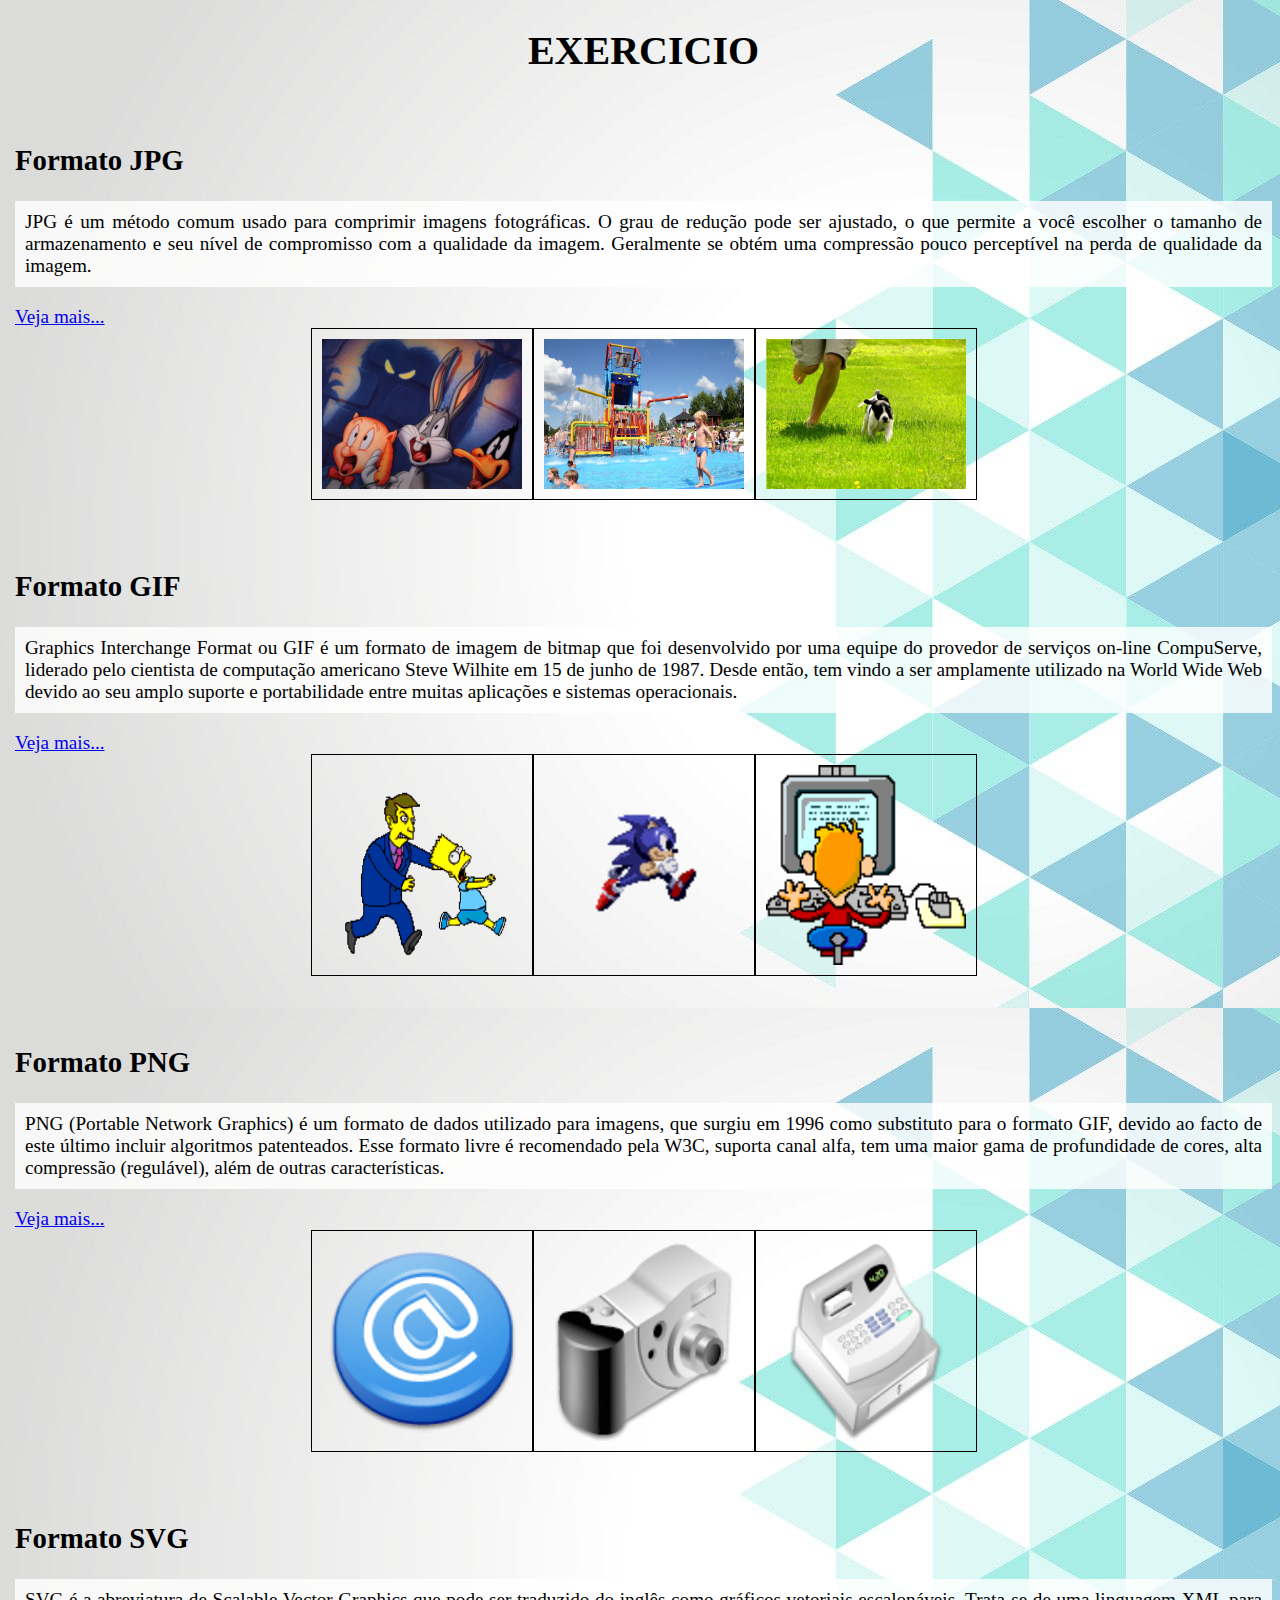
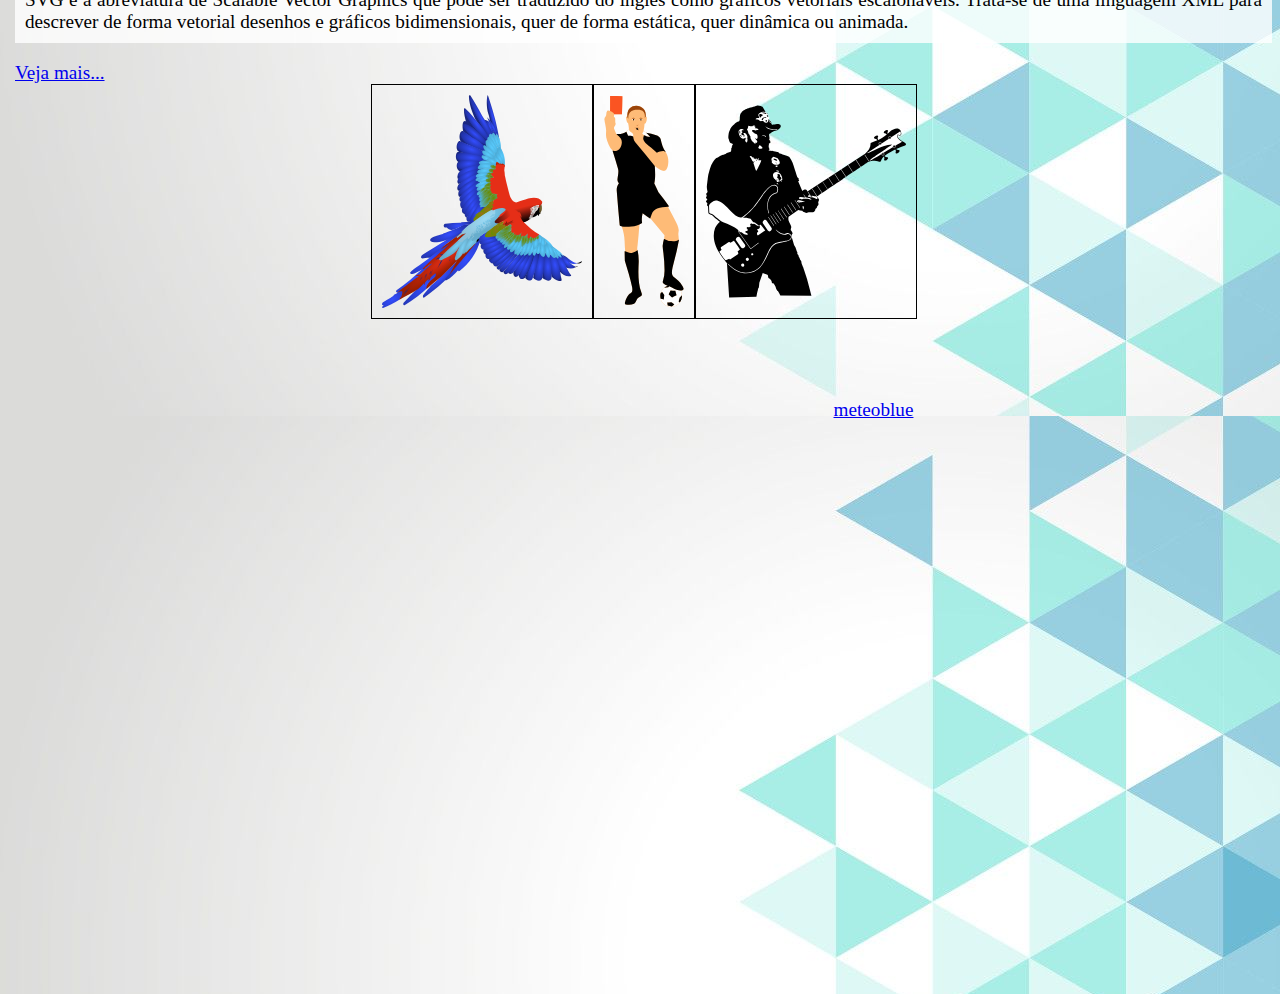
<file: atividade1/index.html>
<!DOCTYPE html>
<html lang="en">
<head>
    <meta charset="UTF-8">
    <meta http-equiv="X-UA-Compatible" content="IE=edge">
    <meta name="viewport" content="width=device-width, initial-scale=1.0">
    <link rel="stylesheet" href="style.css">
    <title>Atividade 1</title>
    <link rel="shortcut icon" href="favicon.ico">
    
</head>
<body>

    <h1>EXERCICIO</h1>

    <h2>Formato JPG</h2>
    <p>JPG é um método comum usado para comprimir imagens fotográficas. O grau de redução pode ser ajustado, o que permite a você escolher o tamanho de armazenamento e seu nível de compromisso com a qualidade da imagem. Geralmente se obtém uma compressão pouco perceptível na perda de qualidade da imagem.</p>
    <a href="https://pt.wikipedia.org/wiki/JPEG" target="_blank">Veja mais...</a>
    <div id="jpg">
    <img src="jpg1.jpg">
    <img src="jpg2.jpg">
    <img src="jpg3.jpg">
    </div>
    <h2>Formato GIF</h2>
    <p>Graphics Interchange Format ou GIF é um formato de imagem de bitmap que foi desenvolvido por uma equipe do provedor de serviços on-line CompuServe, liderado pelo cientista de computação americano Steve Wilhite em 15 de junho de 1987. Desde então, tem vindo a ser amplamente utilizado na World Wide Web devido ao seu amplo suporte e portabilidade entre muitas aplicações e sistemas operacionais.</p>
    <a href="https://pt.wikipedia.org/wiki/GIF" target="blank">Veja mais...</a>
    <div id="gif">
    <img src="gif1.gif">
    <img src="gif2.gif">
    <img src="gif3.gif">
    </div>

    <h2>Formato PNG</h2>
    <p>PNG (Portable Network Graphics) é um formato de dados utilizado para imagens, que surgiu em 1996 como substituto para o formato GIF, devido ao facto de este último incluir algoritmos patenteados. Esse formato livre é recomendado pela W3C, suporta canal alfa, tem uma maior gama de profundidade de cores, alta compressão (regulável), além de outras características.</p>
    <a href="https://pt.wikipedia.org/wiki/PNG" target="_blank">Veja mais...</a>
    <div id="png">
    <img src="png1.png">
    <img src="png2.png">
    <img src="png3.png">
    </div>

    <h2>Formato SVG</h2>
    <p>SVG é a abreviatura de Scalable Vector Graphics que pode ser traduzido do inglês como gráficos vetoriais escalonáveis. Trata-se de uma linguagem XML para descrever de forma vetorial desenhos e gráficos bidimensionais, quer de forma estática, quer dinâmica ou animada.</p>
    <a href="https://pt.wikipedia.org/wiki/SVG" target="_blank">Veja mais...</a>
    <div id=svg>
    <img src="svg1.svg">
    <img src="svg2.svg" id="svg2">
    <img src="svg3.svg">
    </div>

    <div id="tempo">
    <iframe src="https://www.meteoblue.com/en/weather/widget/three?geoloc=detect&nocurrent=0&noforecast=0&days=4&tempunit=CELSIUS&windunit=KILOMETER_PER_HOUR&layout=image"  frameborder="0" scrolling="NO" allowtransparency="true" sandbox="allow-same-origin allow-scripts allow-popups allow-popups-to-escape-sandbox" style="width: 460px; height: 587px"></iframe><div><!-- DO NOT REMOVE THIS LINK --><a href="https://www.meteoblue.com/en/weather/week/index?utm_source=weather_widget&utm_medium=linkus&utm_content=three&utm_campaign=Weather%2BWidget" target="_blank">meteoblue</a></div>
    </div>
</body>
</html>
</file>
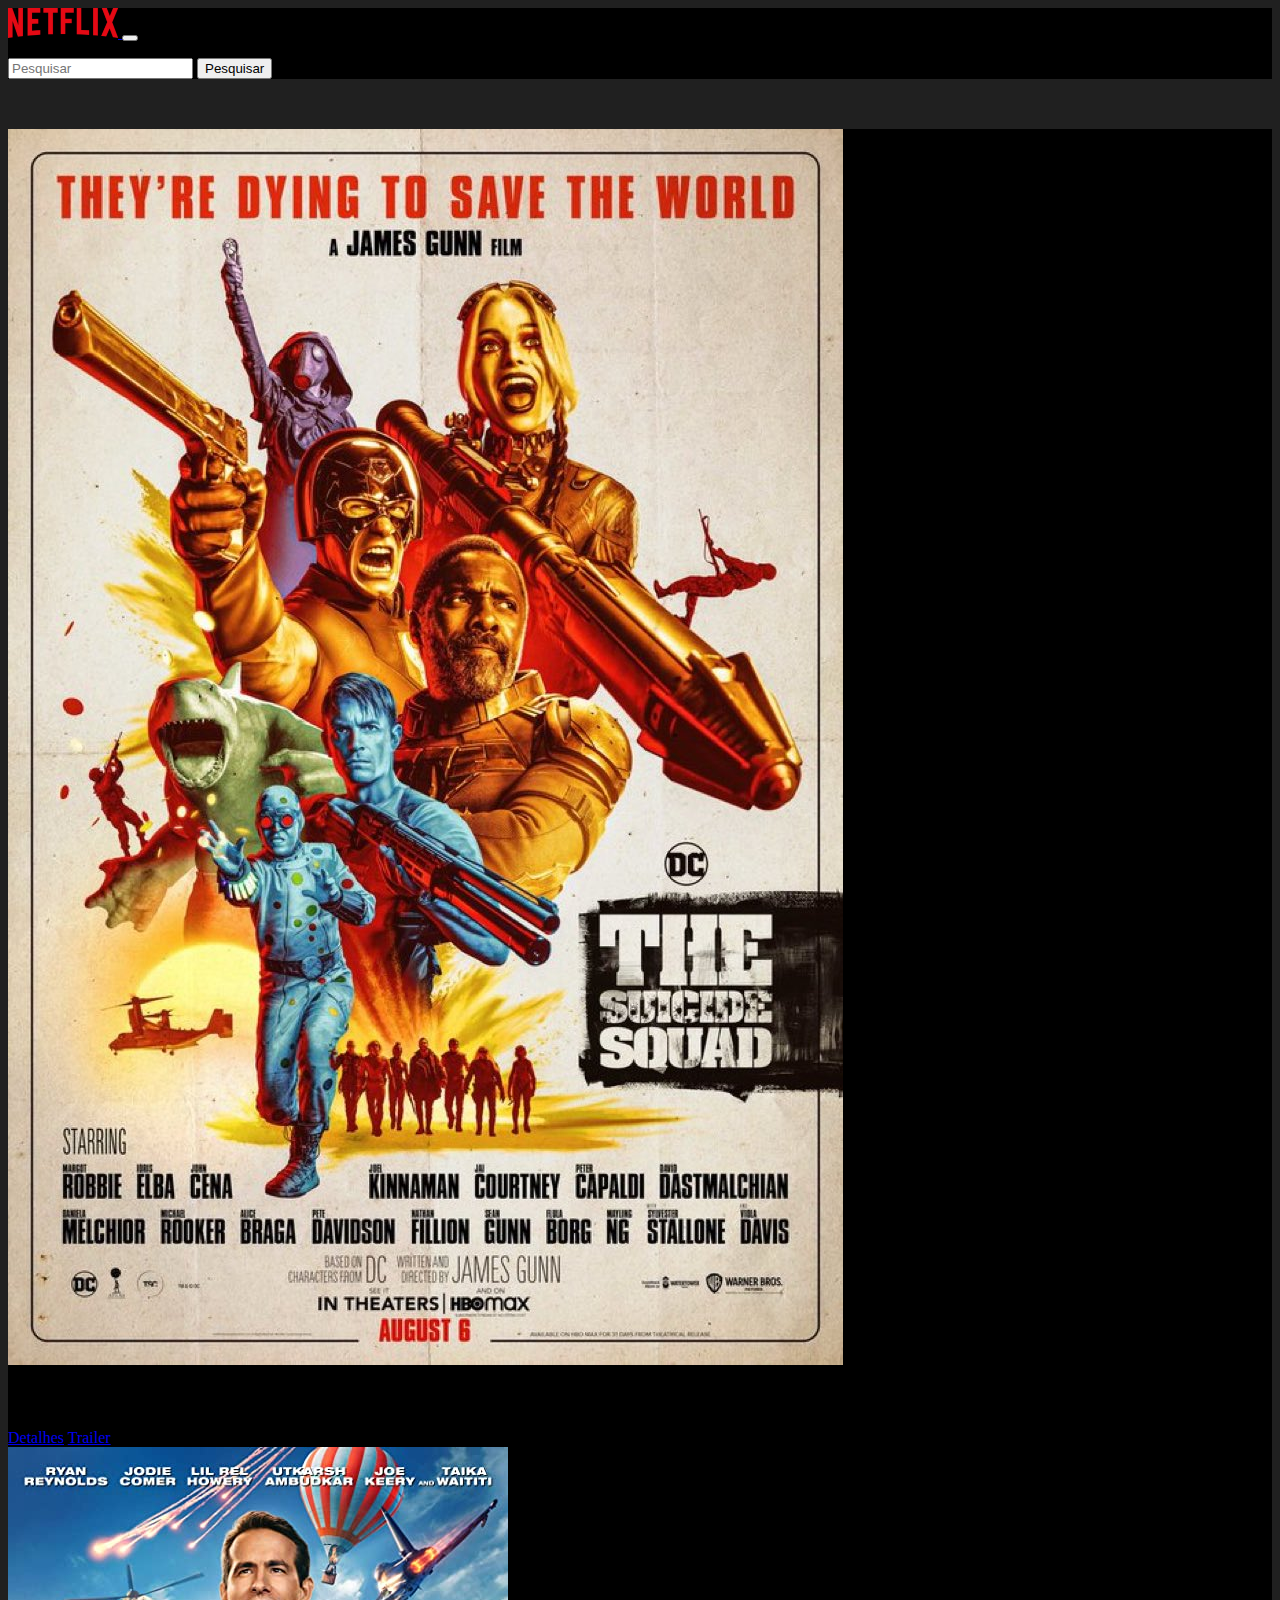
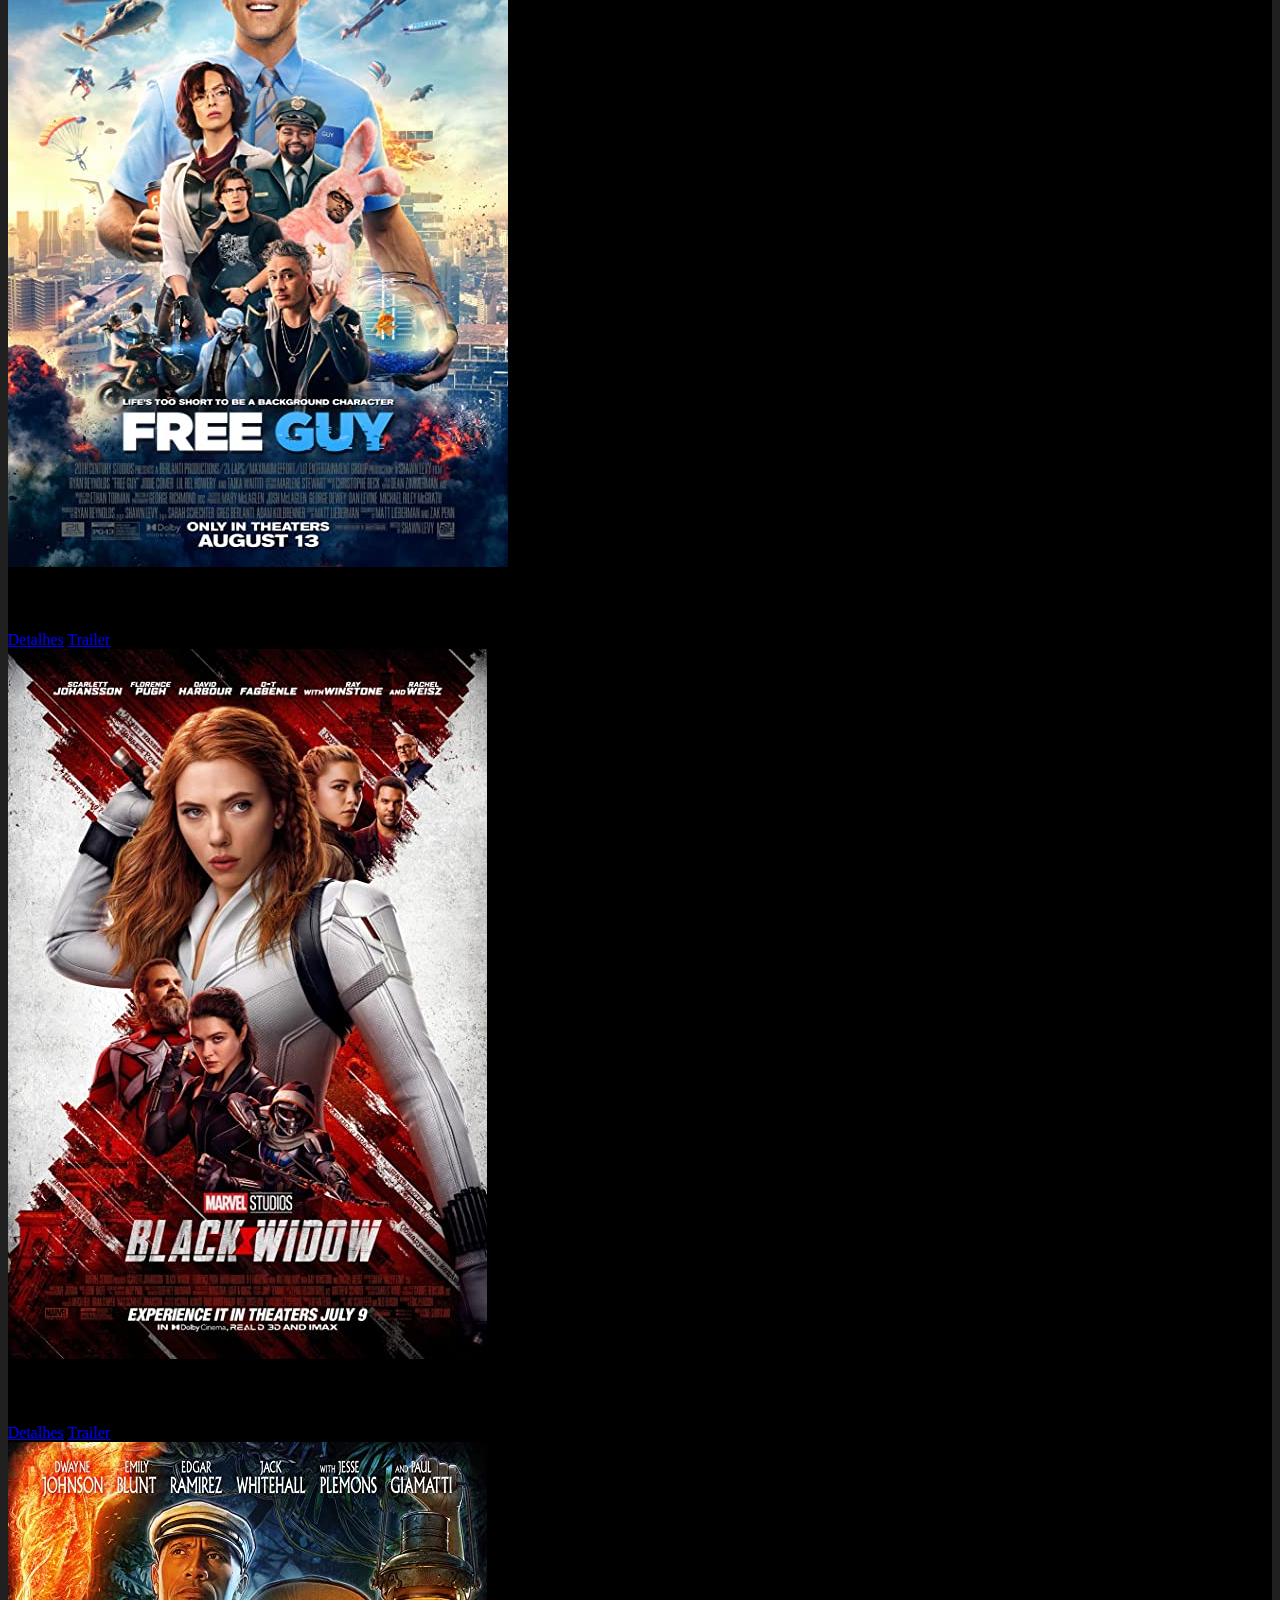
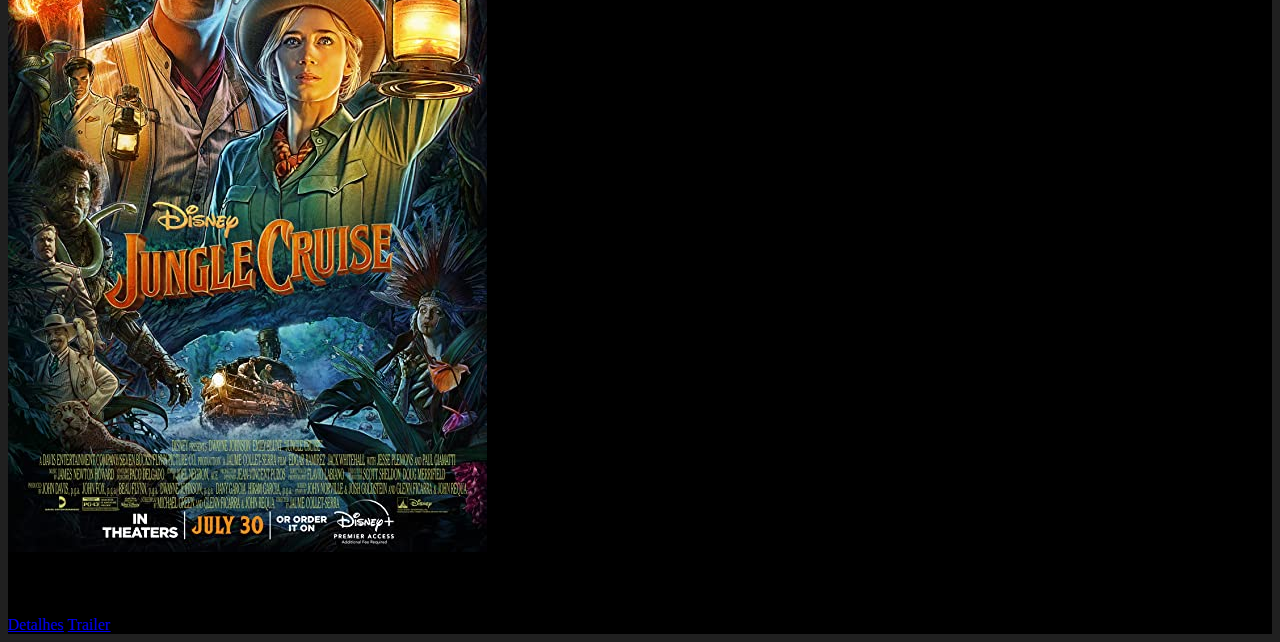
<file: atividade2/index.html>
<!DOCTYPE html>
<html lang="pt-br">

<head>
    <!-- Meta tags Obrigatórias -->
    <meta charset="utf-8">
    <meta name="viewport" content="width=device-width, initial-scale=1, shrink-to-fit=no">

    <!-- Bootstrap CSS -->
    <link rel="stylesheet" href="https://stackpath.bootstrapcdn.com/bootstrap/4.1.3/css/bootstrap.min.css"
        integrity="sha384-MCw98/SFnGE8fJT3GXwEOngsV7Zt27NXFoaoApmYm81iuXoPkFOJwJ8ERdknLPMO" crossorigin="anonymous">

    <title>Netflix Brasil</title>
</head>

<body style="background-color: rgb(32, 32, 32);">

    <nav class="navbar navbar-expand-lg navbar-dark" style="background-color: black;">
        <a class="navbar-brand" href="#">
            <img src="images/netflix-logo.png" width="110" height="auto" class="d-inline-block align-top" alt="">

        </a>
        <button class="navbar-toggler" type="button" data-toggle="collapse" data-target="#conteudoNavbarSuportado"
            aria-controls="conteudoNavbarSuportado" aria-expanded="false" aria-label="Alterna navegação">
            <span class="navbar-toggler-icon"></span>
        </button>

        <div class="collapse navbar-collapse" id="conteudoNavbarSuportado">
            <ul class="navbar-nav mr-auto">

            </ul>
            <form class="form-inline my-2 my-lg-0">
                <input class="form-control mr-sm-2" type="search" placeholder="Pesquisar" aria-label="Pesquisar">
                <button class="btn btn-outline-light my-2 my-sm-0" type="submit">Pesquisar</button>
            </form>
        </div>
    </nav>

    <div class="container">
        <div class="card-deck" style="margin-top: 50px;">
            <div class="card text-white" style="background-color: black;">
                <img class="card-img-top" src="./images/filme1.jpg" alt="Imagem de capa do card">
                <div class="card-body">
                    <h5 class="card-title">O Esquadrão Suicida</h5>
                    <a href="filme1.html" class="btn btn-danger">Detalhes</a>
                    <a href="https://www.youtube.com/watch?v=eg5ciqQzmK0" target="_blank" class="btn btn-danger">Trailer</a>


                </div>
            </div>
            <div class="card text-white" style="background-color: black;">
                <img class="card-img-top" src="./images/filme2.jpg" alt="Imagem de capa do card">
                <div class="card-body">
                    <h5 class="card-title">Free Guy</h5>
                    <a href="filme2.html" class="btn btn-danger">Detalhes</a>
                    <a href="https://www.youtube.com/watch?v=X2m-08cOAbc" target="_blank" class="btn btn-danger">Trailer</a>


                </div>
            </div>
            <div class="card text-white" style="background-color: black;">
                <img class="card-img-top" src="./images/filme3.jpg" alt="Imagem de capa do card">
                <div class="card-body">
                    <h5 class="card-title">Viuva Negra</h5>
                    <a href="filme3.html" class="btn btn-danger">Detalhes</a>
                    <a href="https://www.youtube.com/watch?v=ybji16u608U" target="_blank" class="btn btn-danger">Trailer</a>


                </div>
            </div>
            <div class="card text-white" style="background-color: black;">
                <img class="card-img-top" src="./images/filme4.jpg" alt="Imagem de capa do card">
                <div class="card-body">
                    <h5 class="card-title">Jungle Cruise</h5>
                    <a href="filme4.html" class="btn btn-danger">Detalhes</a>
                    <a href="https://www.youtube.com/watch?v=f_HvoipFcA8" target="_blank" class="btn btn-danger">Trailer</a>


                </div>
            </div>
        </div>
    </div>


    <!-- JavaScript (Opcional) -->
    <!-- jQuery primeiro, depois Popper.js, depois Bootstrap JS -->
    <script src="https://code.jquery.com/jquery-3.3.1.slim.min.js"
        integrity="sha384-q8i/X+965DzO0rT7abK41JStQIAqVgRVzpbzo5smXKp4YfRvH+8abtTE1Pi6jizo"
        crossorigin="anonymous"></script>
    <script src="https://cdnjs.cloudflare.com/ajax/libs/popper.js/1.14.3/umd/popper.min.js"
        integrity="sha384-ZMP7rVo3mIykV+2+9J3UJ46jBk0WLaUAdn689aCwoqbBJiSnjAK/l8WvCWPIPm49"
        crossorigin="anonymous"></script>
    <script src="https://stackpath.bootstrapcdn.com/bootstrap/4.1.3/js/bootstrap.min.js"
        integrity="sha384-ChfqqxuZUCnJSK3+MXmPNIyE6ZbWh2IMqE241rYiqJxyMiZ6OW/JmZQ5stwEULTy"
        crossorigin="anonymous"></script>
</body>

</html>
</file>
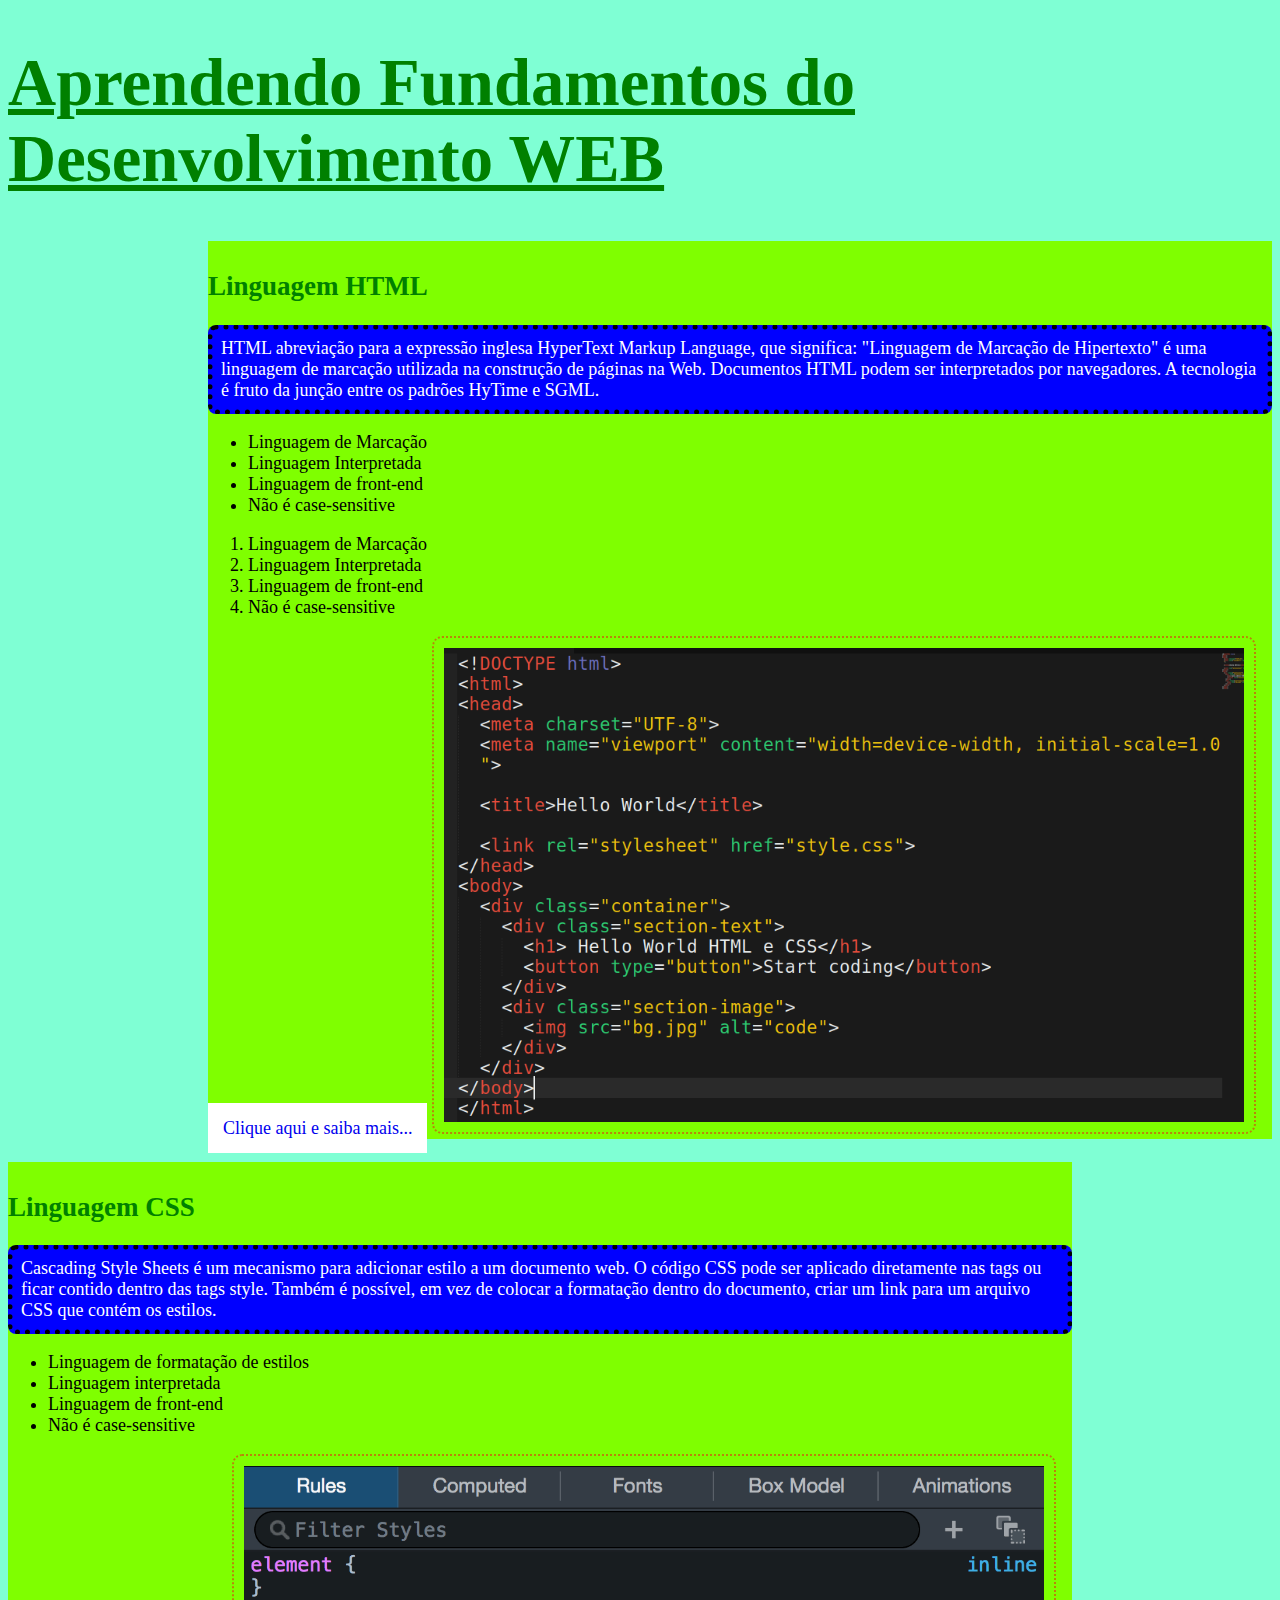
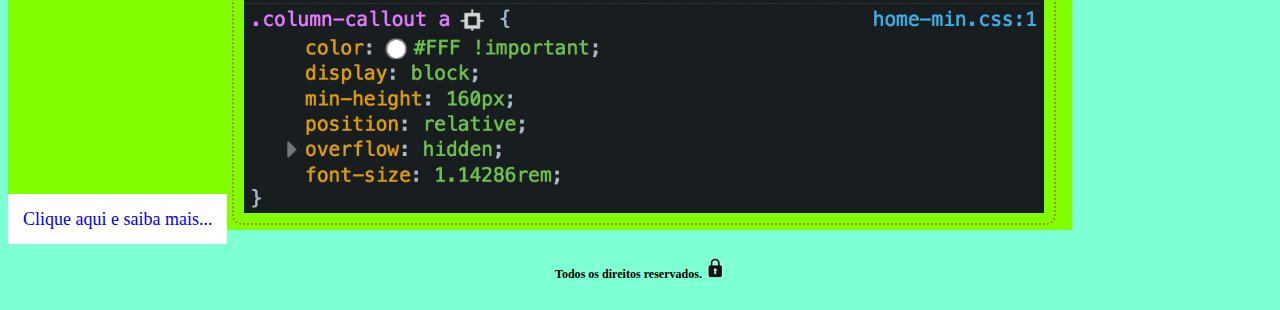
<file: Aula 2/exemplo1/index.html>
<!DOCTYPE html>
<html lang="en">

    <head>
        <meta charset="UTF-8">
        <meta http-equiv="X-UA-Compatible" content="IE=edge">
        <meta name="viewport" content="width=device-width, initial-scale=1.0">
        <title>Exemplo 1</title>
        <link rel="stylesheet" href="estilos.css">
    </head>

    <body>
        <!--cabeçalho-->
        <header>
            <h1>Aprendendo Fundamentos do Desenvolvimento WEB</h1>
        </header>
        <!--seção html-->
        <section id="conteudo-html">
            <h2>Linguagem HTML</h2>
            <p>HTML abreviação para a expressão inglesa HyperText Markup Language, que significa: "Linguagem de Marcação de
                Hipertexto" é uma linguagem de marcação utilizada na construção de páginas na Web. Documentos HTML podem ser
                interpretados por navegadores. A tecnologia é fruto da junção entre os padrões HyTime e SGML.</p>
            <ul>
                <li>Linguagem de Marcação</li>
                <li>Linguagem Interpretada</li>
                <li>Linguagem de front-end</li>
                <li>Não é case-sensitive</li>
            </ul>
            <ol>
                <li>Linguagem de Marcação</li>
                <li>Linguagem Interpretada</li>
                <li>Linguagem de front-end</li>
                <li>Não é case-sensitive</li>
            </ol>
            <a href="https://www.w3schools.com/html/">Clique aqui e saiba mais...</a>
            <img src="codhtml.png" class="foto">
        </section>

        <!--seção css-->
        <section id="conteudo-css">
            <h2>Linguagem CSS</h2>
            <p>Cascading Style Sheets é um mecanismo para adicionar estilo a um documento web. O código CSS pode ser aplicado
                diretamente nas tags ou ficar contido dentro das tags style. Também é possível, em vez de colocar a formatação
                dentro do documento, criar um link para um arquivo CSS que contém os estilos.</p>
            <ul>
                <li>Linguagem de formatação de estilos</li>
                <li>Linguagem interpretada</li>
                <li>Linguagem de front-end</li>
                <li>Não é case-sensitive</li>
            </ul>
            <a href="https://www.w3schools.com/css/">Clique aqui e saiba mais...</a>
            <img src="codcss.png" class="foto">

        </section>

        <!--rodapé-->
        <footer>
            <h6 style="text-align: center;">Todos os direitos reservados.
                <img src="cadeado.png" id="cadeado">
            </h6>
        </footer>
    </body>

</html>
</file>
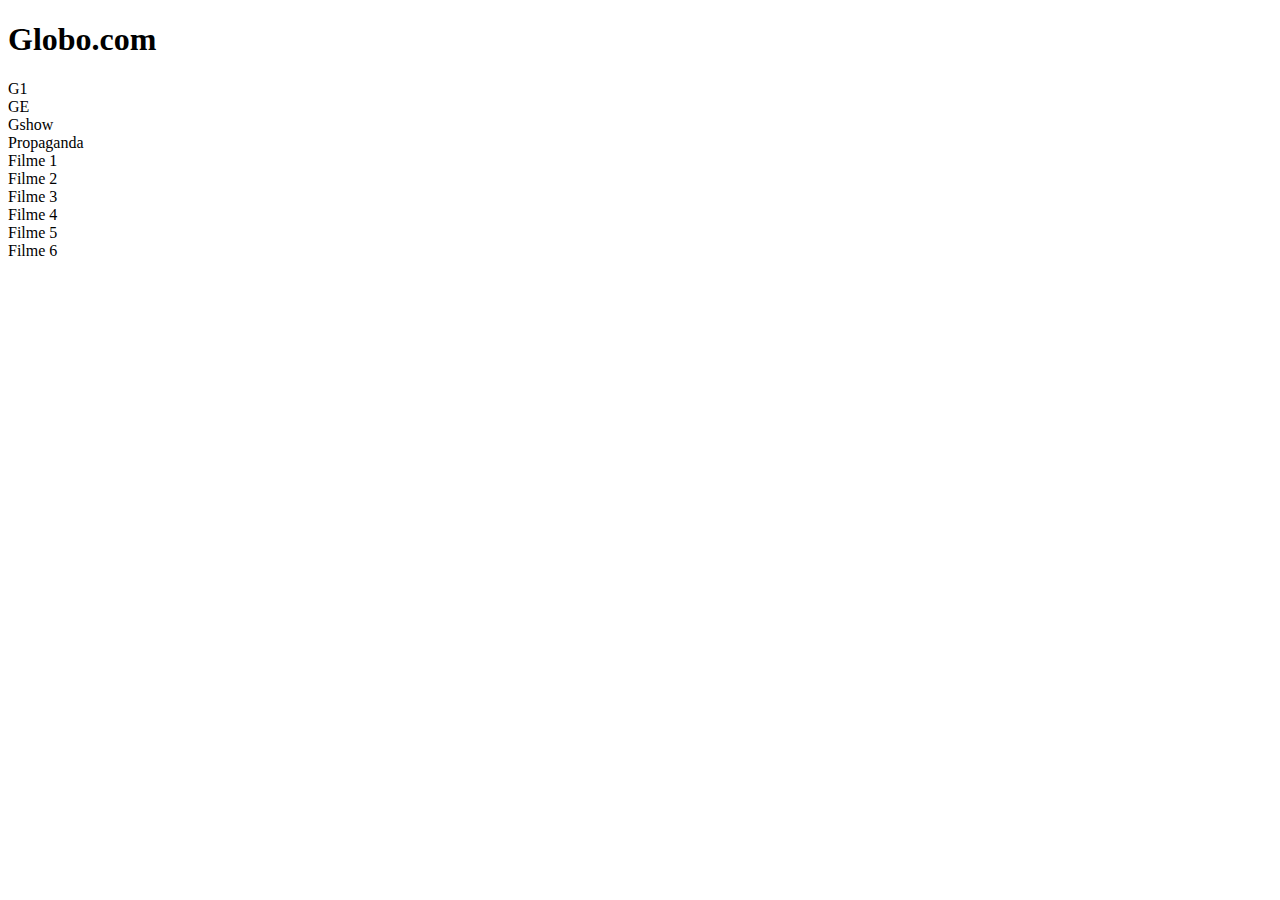
<file: aula 3/exemplo/index.html>
<!DOCTYPE html>
<html lang="pt-br">
  <head>
    <!-- Meta tags Obrigatórias -->
    <meta charset="utf-8">
    <meta name="viewport" content="width=device-width, initial-scale=1, shrink-to-fit=no">

    <!-- Bootstrap CSS -->
    <link rel="stylesheet" href="https://stackpath.bootstrapcdn.com/bootstrap/4.1.3/css/bootstrap.min.css" integrity="sha384-MCw98/SFnGE8fJT3GXwEOngsV7Zt27NXFoaoApmYm81iuXoPkFOJwJ8ERdknLPMO" crossorigin="anonymous">

    <title>Olá, mundo!</title>
  </head>
  <body>
      <div class="container">
        <h1>Globo.com</h1>
      
        <div class="row">
            <div class="col col-lg-6 col-sl-12">
                <div class="alert alert-danger" role="alert">
                    G1
                </div>
            </div>
            <div class="col col-lg-3 col-sm-12">
                <div class="alert alert-success" role="alert">
                    GE
                </div>
            </div>
            <div class="col col-lg-3 col-sm-12">
                <div class="alert alert-warning" role="alert">
                    Gshow
                </div>
            </div>
        </div>

        <div class="row">
            <div class="col">
                    <div class="alert alert-primary">
                        Propaganda
                    </div>
            </div>
        </div>

        <div class="row">
            <div class="col">
                <div class="alert alert-info">
                    Filme 1
                </div>
            </div>
            <div class="col">
                <div class="alert alert-info">
                    Filme 2
                </div>
            </div>
            <div class="col">
                <div class="alert alert-info">
                    Filme 3
                </div>
            </div>
            <div class="col">
                <div class="alert alert-info">
                    Filme 4
                </div>
            </div>
            <div class="col">
                <div class="alert alert-info">
                    Filme 5
                </div>
            </div>
            <div class="col">
                <div class="alert alert-info">
                    Filme 6
                </div>
            </div>
        </div>
      </div>
    <!-- JavaScript (Opcional) -->
    <!-- jQuery primeiro, depois Popper.js, depois Bootstrap JS -->
    <script src="https://code.jquery.com/jquery-3.3.1.slim.min.js" integrity="sha384-q8i/X+965DzO0rT7abK41JStQIAqVgRVzpbzo5smXKp4YfRvH+8abtTE1Pi6jizo" crossorigin="anonymous"></script>
    <script src="https://cdnjs.cloudflare.com/ajax/libs/popper.js/1.14.3/umd/popper.min.js" integrity="sha384-ZMP7rVo3mIykV+2+9J3UJ46jBk0WLaUAdn689aCwoqbBJiSnjAK/l8WvCWPIPm49" crossorigin="anonymous"></script>
    <script src="https://stackpath.bootstrapcdn.com/bootstrap/4.1.3/js/bootstrap.min.js" integrity="sha384-ChfqqxuZUCnJSK3+MXmPNIyE6ZbWh2IMqE241rYiqJxyMiZ6OW/JmZQ5stwEULTy" crossorigin="anonymous"></script>
  </body>
</html>
</file>
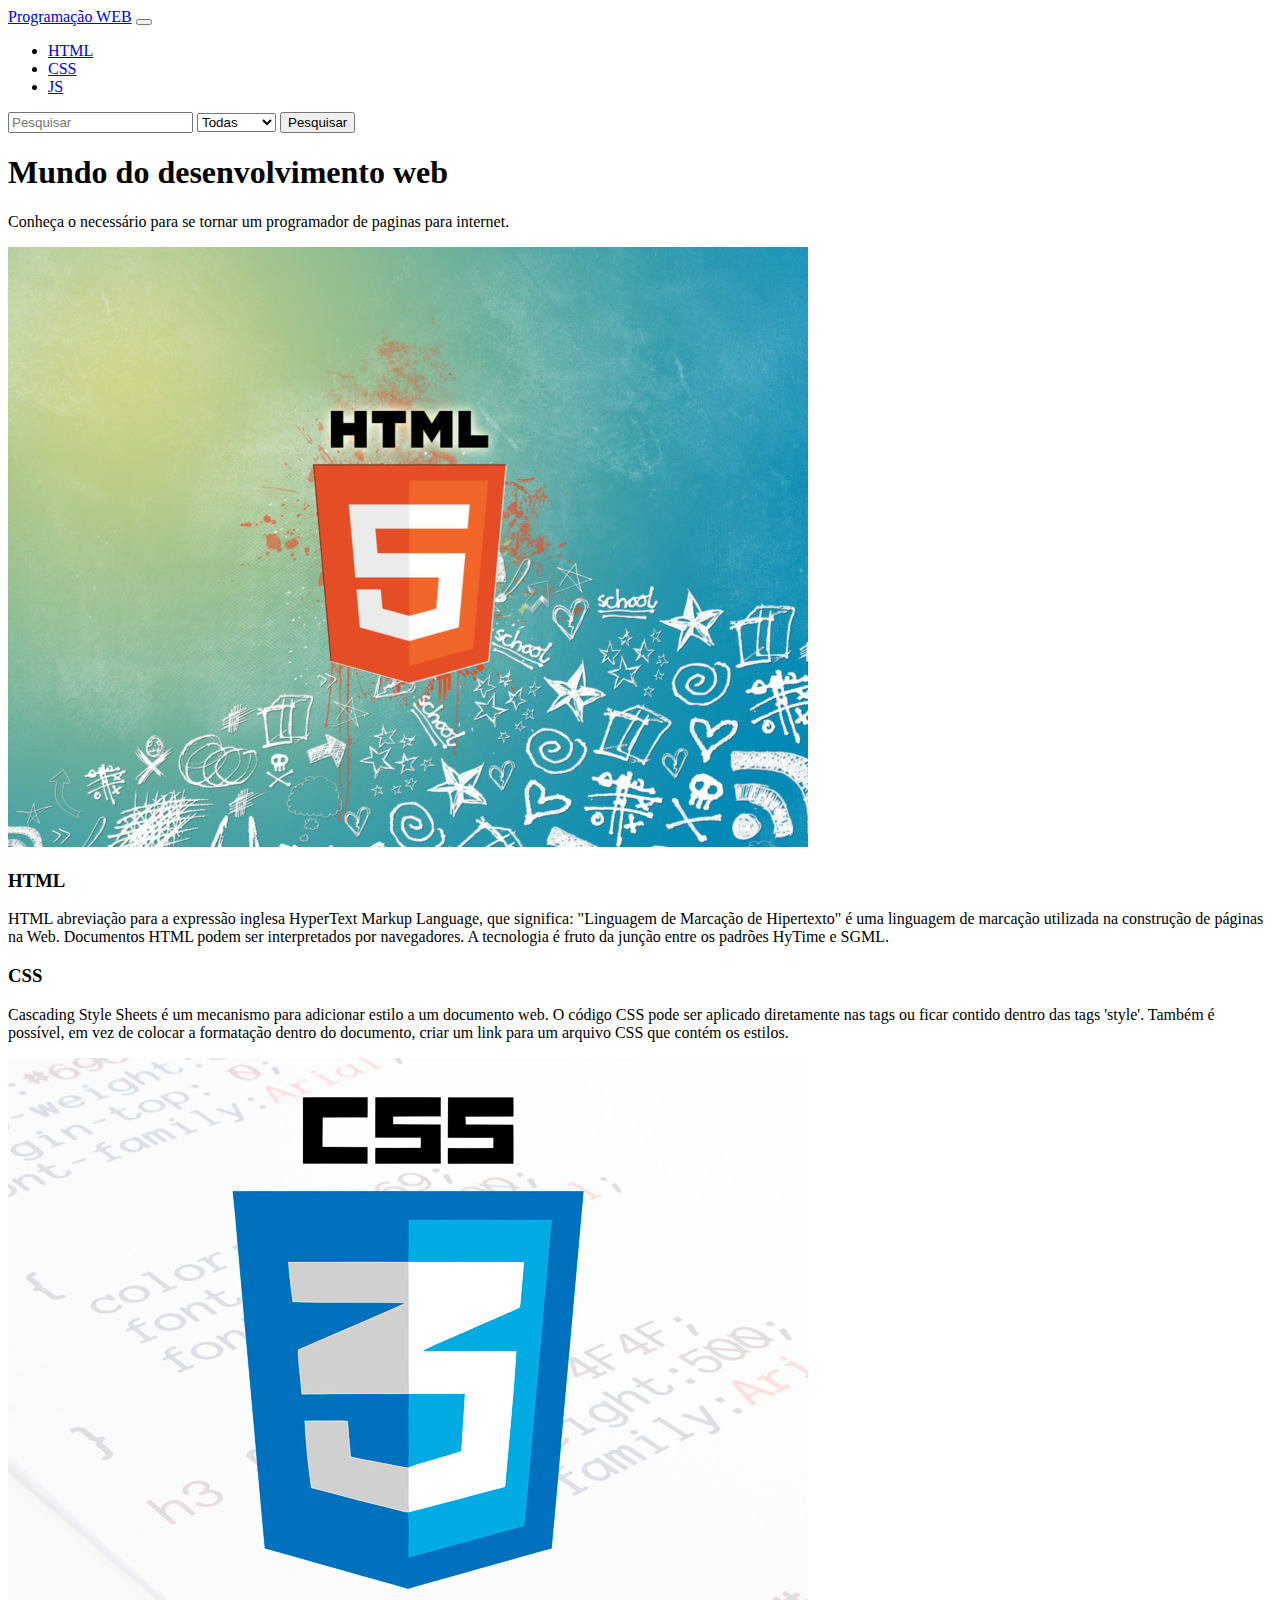
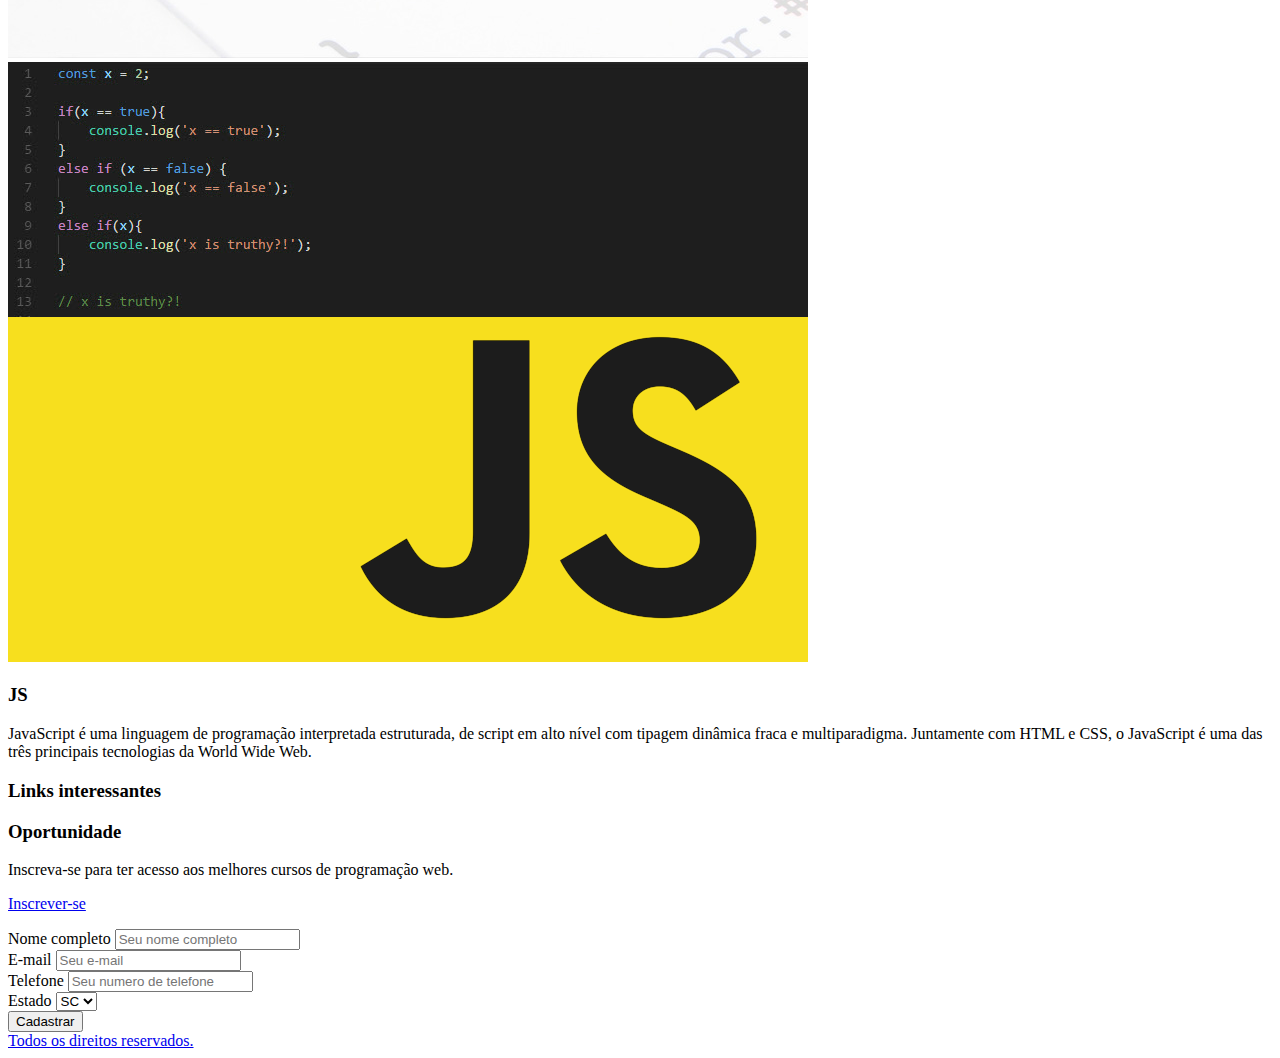
<file: aula 4/exemplo3/index.html>
<!DOCTYPE html>
<html lang="pt-br">

<head>
  <!-- Meta tags Obrigatórias -->
  <meta charset="utf-8">
  <meta name="viewport" content="width=device-width, initial-scale=1, shrink-to-fit=no">

  <!-- Bootstrap CSS -->
  <link rel="stylesheet" href="https://stackpath.bootstrapcdn.com/bootstrap/4.1.3/css/bootstrap.min.css"
    integrity="sha384-MCw98/SFnGE8fJT3GXwEOngsV7Zt27NXFoaoApmYm81iuXoPkFOJwJ8ERdknLPMO" crossorigin="anonymous">

  <title>Programação WEB!</title>
</head>

<body>
  <div class="container">
    <nav class="navbar fixed-top navbar-expand-lg navbar-dark bg-dark">
      <a class="navbar-brand" href="#">Programação WEB</a>
      <button class="navbar-toggler" type="button" data-toggle="collapse" data-target="#conteudoNavbarSuportado"
        aria-controls="conteudoNavbarSuportado" aria-expanded="false" aria-label="Alterna navegação">
        <span class="navbar-toggler-icon"></span>
      </button>

      <div class="collapse navbar-collapse" id="conteudoNavbarSuportado">
        <ul class="navbar-nav mr-auto">
          <li class="nav-item active">
            <a class="nav-link" href="#html">HTML </a>
          </li>
          <li class="nav-item active">
            <a class="nav-link" href="#css">CSS</a>
          </li>

          <li class="nav-item active">
            <a class="nav-link " href="#js">JS</a>
          </li>
        </ul>
        <form class="form-inline my-2 my-lg-0" action="https://www.google.com/search" method="GET">
          <input class="form-control mr-sm-2" type="search" placeholder="Pesquisar" aria-label="Pesquisar" name="q">
          <select class="form-control mr-sm-2" name="tbm">
            <option value="">Todas</option>
            <option value="vid">Vídeo</option>
            <option value="isch">Imagens</option>
            <option value="nws">Notícias</option>
            <option value="shop">Shopping</option>
          </select>
          <button class="btn btn-outline-light my-2 my-sm-0" type="submit">Pesquisar</button>
        </form>
      </div>
    </nav>



    <div class="jumbotron jumbotron-fluid">
      <div class="container">
        <h1 class="display-4">Mundo do desenvolvimento web</h1>
        <p class="lead">Conheça o necessário para se tornar um programador de paginas para internet.</p>
      </div>
    </div>

    <a name="html"></a>
    <div class="row">
      <div class="col">
        <img src="./images/html.jpg" class="img-fluid">

      </div>

      <div class="col">
        <h3>HTML</h3>
        <p>HTML abreviação para a expressão inglesa HyperText Markup Language, que significa: "Linguagem de Marcação de
          Hipertexto" é uma linguagem de marcação utilizada na construção de páginas na Web. Documentos HTML podem ser
          interpretados por navegadores. A tecnologia é fruto da junção entre os padrões HyTime e SGML.</p>

      </div>
    </div>

    <a name="css"></a>
    <div class="row">
      <div class="col">
        <h3>CSS</h3>
        <p>Cascading Style Sheets é um mecanismo para adicionar estilo a um documento web. O código CSS pode ser
          aplicado diretamente nas tags ou ficar contido dentro das tags 'style'. Também é possível, em vez de colocar a
          formatação dentro do documento, criar um link para um arquivo CSS que contém os estilos.</p>

      </div>

      <div class="col">
        <img src="./images/css.jpg" class="img-fluid">

      </div>
    </div>

    <a name="js"></a>
    <div class="row">
      <div class="col">
        <img src="./images/js.png" class="img-fluid">

      </div>

      <div class="col">
        <h3>JS</h3>
        <p>JavaScript é uma linguagem de programação interpretada estruturada, de script em alto nível com tipagem
          dinâmica fraca e multiparadigma. Juntamente com HTML e CSS, o JavaScript é uma das três principais tecnologias
          da World Wide Web.</p>

      </div>
    </div>

    <div class="row">
      <div class="col">
        <div class="jumbotron">
          <h3>Links interessantes</h3>
        </div>

      </div>

      <div class="col">

        <div class="jumbotron">
          <h3>Oportunidade</h3>
          <p class="lead">Inscreva-se para ter acesso aos melhores cursos de programação web.</p>

          <p>
            <a class="btn btn-primary" data-toggle="collapse" href="#collapseExample" role="button"
              aria-expanded="false" aria-controls="collapseExample">
              Inscrever-se
            </a>
          </p>

          <div class="collapse" id="collapseExample">
            <div class="card card-body">

              <form>
                <div class="form-group">
                  <label for="nome">Nome completo</label>
                  <input type="text" class="form-control" id="nome" placeholder="Seu nome completo" name="nome">
                </div>
                <div class="form-group">
                  <label for="email">E-mail</label>
                  <input type="email" class="form-control" id="email" placeholder="Seu e-mail" name="fone">
                </div>
                <div class="form-group">
                  <label for="fone">Telefone</label>
                  <input type="text" class="form-control" id="fone" placeholder="Seu numero de telefone" name="fone">
                </div>
                <div class="form-group">
                  <label for="uf">Estado</label>
                  <select class="form-control" id="uf" name="uf">
                    <option>SC</option>
                    <option>RS</option>
                    <option>SP</option>
                    <option>PR</option>
                  </select>
                </div>
                <button type="submit" class="btn btn-primary">Cadastrar</button>
              </form>

            </div>
          </div>

        </div>

      </div>
    </div>
    <nav class="navbar fixed-bottom navbar-light bg-light">
      <a class="navbar-brand" href="#">Todos os direitos reservados.</a>
    </nav>
  </div>

  <!-- JavaScript (Opcional) -->
  <!-- jQuery primeiro, depois Popper.js, depois Bootstrap JS -->
  <script src="https://code.jquery.com/jquery-3.3.1.slim.min.js"
    integrity="sha384-q8i/X+965DzO0rT7abK41JStQIAqVgRVzpbzo5smXKp4YfRvH+8abtTE1Pi6jizo"
    crossorigin="anonymous"></script>
  <script src="https://cdnjs.cloudflare.com/ajax/libs/popper.js/1.14.3/umd/popper.min.js"
    integrity="sha384-ZMP7rVo3mIykV+2+9J3UJ46jBk0WLaUAdn689aCwoqbBJiSnjAK/l8WvCWPIPm49"
    crossorigin="anonymous"></script>
  <script src="https://stackpath.bootstrapcdn.com/bootstrap/4.1.3/js/bootstrap.min.js"
    integrity="sha384-ChfqqxuZUCnJSK3+MXmPNIyE6ZbWh2IMqE241rYiqJxyMiZ6OW/JmZQ5stwEULTy"
    crossorigin="anonymous"></script>
</body>

</html>
</file>
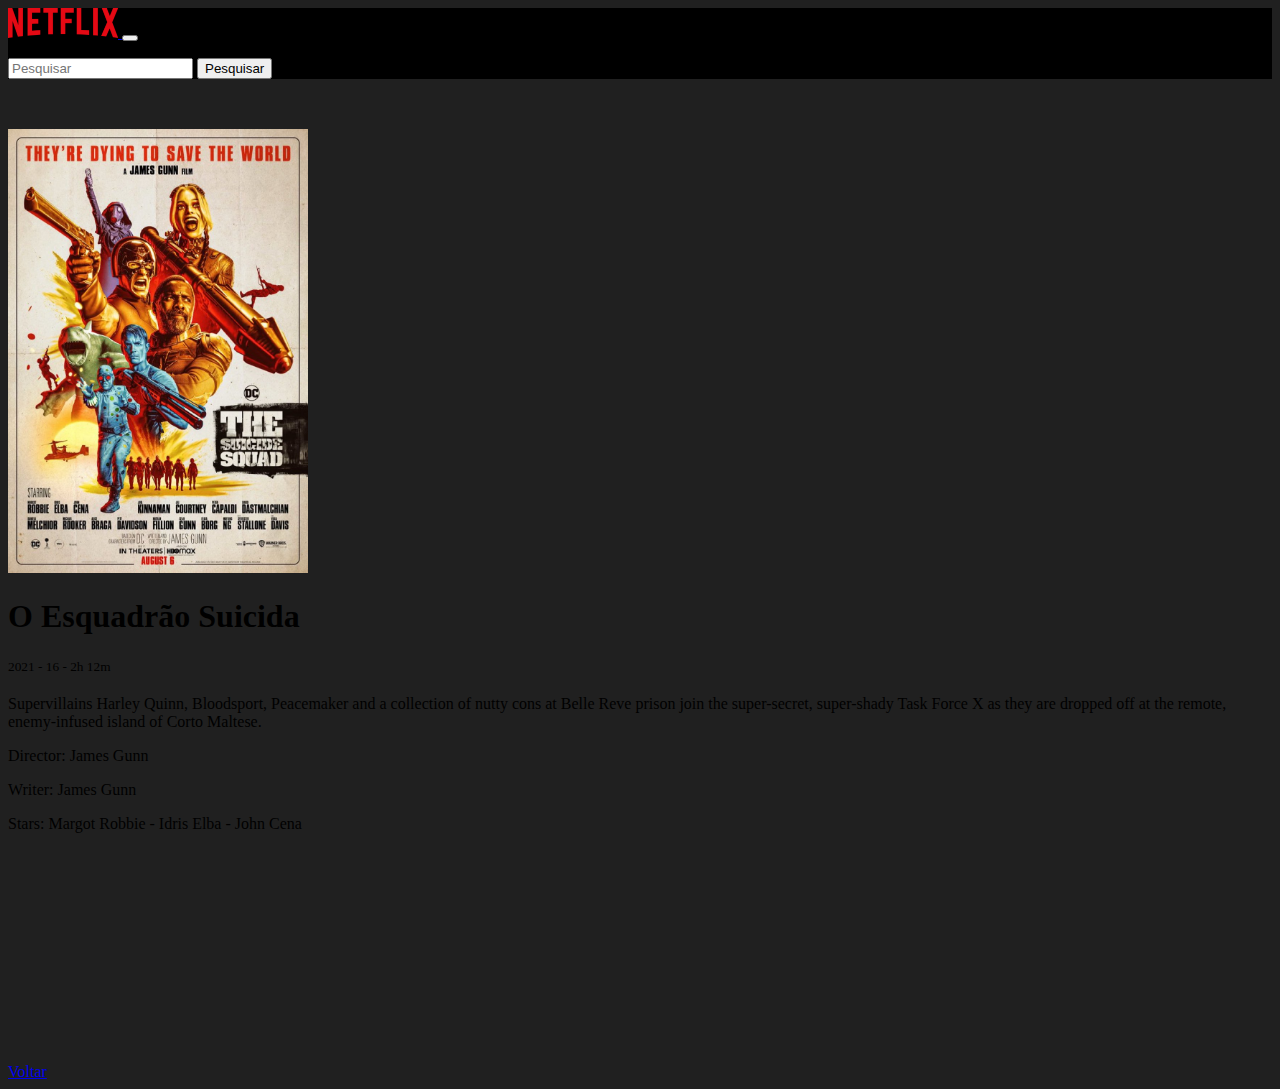
<file: atividade2/filme1.html>
<!DOCTYPE html>
<html lang="pt-br">

<head>
    <!-- Meta tags Obrigatórias -->
    <meta charset="utf-8">
    <meta name="viewport" content="width=device-width, initial-scale=1, shrink-to-fit=no">

    <!-- Bootstrap CSS -->
    <link rel="stylesheet" href="https://stackpath.bootstrapcdn.com/bootstrap/4.1.3/css/bootstrap.min.css"
        integrity="sha384-MCw98/SFnGE8fJT3GXwEOngsV7Zt27NXFoaoApmYm81iuXoPkFOJwJ8ERdknLPMO" crossorigin="anonymous">

    <title>O Esquadrão Suicida</title>
</head>

<body>

    <body style="background-color: rgb(32, 32, 32);" class="text-white">

        <nav class="navbar navbar-expand-lg navbar-dark" style="background-color: black;">
            <a class="navbar-brand" href="index.html">
                <img src="images/netflix-logo.png" width="110" height="auto" class="d-inline-block align-top" alt="">

            </a>
            <button class="navbar-toggler" type="button" data-toggle="collapse" data-target="#conteudoNavbarSuportado"
                aria-controls="conteudoNavbarSuportado" aria-expanded="false" aria-label="Alterna navegação">
                <span class="navbar-toggler-icon"></span>
            </button>

            <div class="collapse navbar-collapse" id="conteudoNavbarSuportado">
                <ul class="navbar-nav mr-auto">

                </ul>
                <form class="form-inline my-2 my-lg-0">
                    <input class="form-control mr-sm-2" type="search" placeholder="Pesquisar" aria-label="Pesquisar">
                    <button class="btn btn-outline-light my-2 my-sm-0" type="submit">Pesquisar</button>
                </form>
            </div>
        </nav>

        <div class="container" style="margin-top: 50px;">

            <div class="row">
                <div class="col">
                    <img src="images/filme1.jpg" width="300px">

                </div>

                <div class="col-lg-8">
                    <h1>O Esquadrão Suicida</h1>
                    <small>2021 - 16 - 2h 12m</small>

                    <p style="margin-top: 20px;">Supervillains Harley Quinn, Bloodsport, Peacemaker and a collection of
                        nutty cons at Belle Reve prison join the super-secret, super-shady Task Force X as they are
                        dropped off at the remote, enemy-infused island of Corto Maltese.</p>
                    <p>Director: James Gunn</p>
                    <p>Writer: James Gunn</p>
                    <p>Stars: Margot Robbie - Idris Elba - John Cena</p>

                    <iframe style="margin-top: 30px; margin-bottom: 30px;" width="100%" height="100%"
                        src="https://www.youtube.com/embed/eg5ciqQzmK0" title="YouTube video player" frameborder="0"
                        allow="accelerometer; autoplay; clipboard-write; encrypted-media; gyroscope; picture-in-picture"
                        allowfullscreen></iframe>

                    <a href="index.html" class="btn btn-danger btn-lg danger" role="button"
                        aria-pressed="true">Voltar</a>
                </div>

            </div>

        </div>

        <!-- JavaScript (Opcional) -->
        <!-- jQuery primeiro, depois Popper.js, depois Bootstrap JS -->
        <script src="https://code.jquery.com/jquery-3.3.1.slim.min.js"
            integrity="sha384-q8i/X+965DzO0rT7abK41JStQIAqVgRVzpbzo5smXKp4YfRvH+8abtTE1Pi6jizo"
            crossorigin="anonymous"></script>
        <script src="https://cdnjs.cloudflare.com/ajax/libs/popper.js/1.14.3/umd/popper.min.js"
            integrity="sha384-ZMP7rVo3mIykV+2+9J3UJ46jBk0WLaUAdn689aCwoqbBJiSnjAK/l8WvCWPIPm49"
            crossorigin="anonymous"></script>
        <script src="https://stackpath.bootstrapcdn.com/bootstrap/4.1.3/js/bootstrap.min.js"
            integrity="sha384-ChfqqxuZUCnJSK3+MXmPNIyE6ZbWh2IMqE241rYiqJxyMiZ6OW/JmZQ5stwEULTy"
            crossorigin="anonymous"></script>
    </body>

</html>
</file>
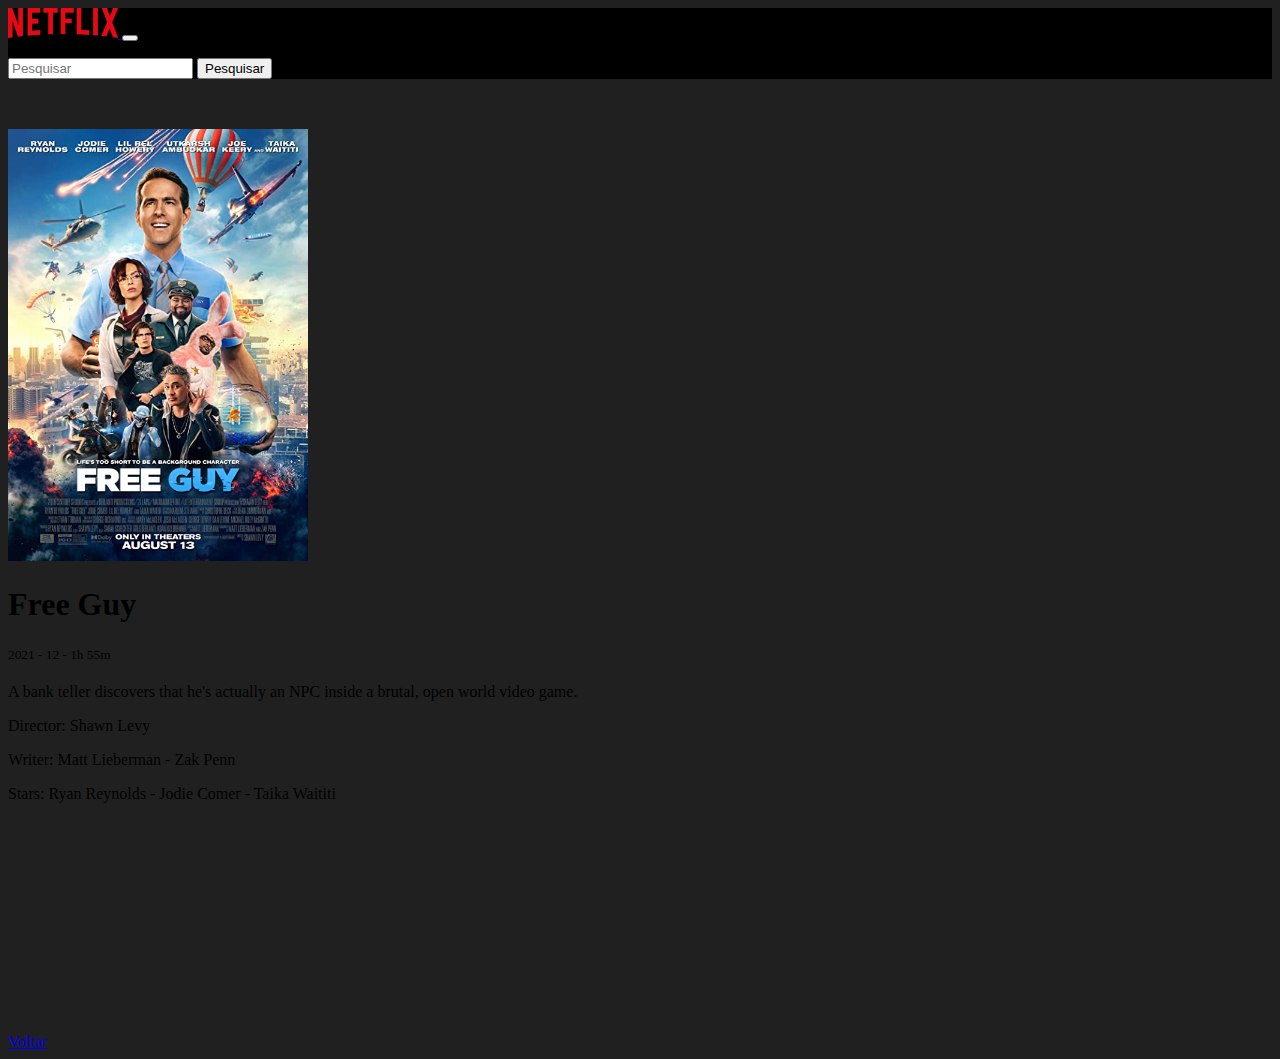
<file: atividade2/filme2.html>
<!DOCTYPE html>
<html lang="pt-br">

<head>
    <!-- Meta tags Obrigatórias -->
    <meta charset="utf-8">
    <meta name="viewport" content="width=device-width, initial-scale=1, shrink-to-fit=no">

    <!-- Bootstrap CSS -->
    <link rel="stylesheet" href="https://stackpath.bootstrapcdn.com/bootstrap/4.1.3/css/bootstrap.min.css"
        integrity="sha384-MCw98/SFnGE8fJT3GXwEOngsV7Zt27NXFoaoApmYm81iuXoPkFOJwJ8ERdknLPMO" crossorigin="anonymous">

    <title>O Esquadrão Suicida</title>
</head>

<body>

    <body style="background-color: rgb(32, 32, 32);" class="text-white">

        <nav class="navbar navbar-expand-lg navbar-dark" style="background-color: black;">
            <a class="navbar-brand" href="index.html">
                <img src="images/netflix-logo.png" width="110" height="auto" class="d-inline-block align-top" alt="">

            </a>
            <button class="navbar-toggler" type="button" data-toggle="collapse" data-target="#conteudoNavbarSuportado"
                aria-controls="conteudoNavbarSuportado" aria-expanded="false" aria-label="Alterna navegação">
                <span class="navbar-toggler-icon"></span>
            </button>

            <div class="collapse navbar-collapse" id="conteudoNavbarSuportado">
                <ul class="navbar-nav mr-auto">

                </ul>
                <form class="form-inline my-2 my-lg-0">
                    <input class="form-control mr-sm-2" type="search" placeholder="Pesquisar" aria-label="Pesquisar">
                    <button class="btn btn-outline-light my-2 my-sm-0" type="submit">Pesquisar</button>
                </form>
            </div>
        </nav>

        <div class="container" style="margin-top: 50px;">

            <div class="row">
                <div class="col">
                    <img src="images/filme2.jpg" width="300px">

                </div>

                <div class="col-lg-8">
                    <h1>Free Guy</h1>
                    <small>2021 - 12 - 1h 55m</small>

                    <p style="margin-top: 20px;">A bank teller discovers that he's actually an NPC inside a brutal, open
                        world video game.</p>
                    <p>Director: Shawn Levy</p>
                    <p>Writer: Matt Lieberman - Zak Penn</p>
                    <p>Stars: Ryan Reynolds - Jodie Comer - Taika Waititi</p>

                    <iframe style="margin-top: 30px; margin-bottom: 30px;" width="100%" height="100%" src="https://www.youtube.com/embed/X2m-08cOAbc"
                        title="YouTube video player" frameborder="0"
                        allow="accelerometer; autoplay; clipboard-write; encrypted-media; gyroscope; picture-in-picture"
                        allowfullscreen></iframe>

                    <a href="index.html" class="btn btn-danger btn-lg danger" role="button"
                        aria-pressed="true">Voltar</a>
                </div>

            </div>

        </div>

        <!-- JavaScript (Opcional) -->
        <!-- jQuery primeiro, depois Popper.js, depois Bootstrap JS -->
        <script src="https://code.jquery.com/jquery-3.3.1.slim.min.js"
            integrity="sha384-q8i/X+965DzO0rT7abK41JStQIAqVgRVzpbzo5smXKp4YfRvH+8abtTE1Pi6jizo"
            crossorigin="anonymous"></script>
        <script src="https://cdnjs.cloudflare.com/ajax/libs/popper.js/1.14.3/umd/popper.min.js"
            integrity="sha384-ZMP7rVo3mIykV+2+9J3UJ46jBk0WLaUAdn689aCwoqbBJiSnjAK/l8WvCWPIPm49"
            crossorigin="anonymous"></script>
        <script src="https://stackpath.bootstrapcdn.com/bootstrap/4.1.3/js/bootstrap.min.js"
            integrity="sha384-ChfqqxuZUCnJSK3+MXmPNIyE6ZbWh2IMqE241rYiqJxyMiZ6OW/JmZQ5stwEULTy"
            crossorigin="anonymous"></script>
    </body>

</html>
</file>
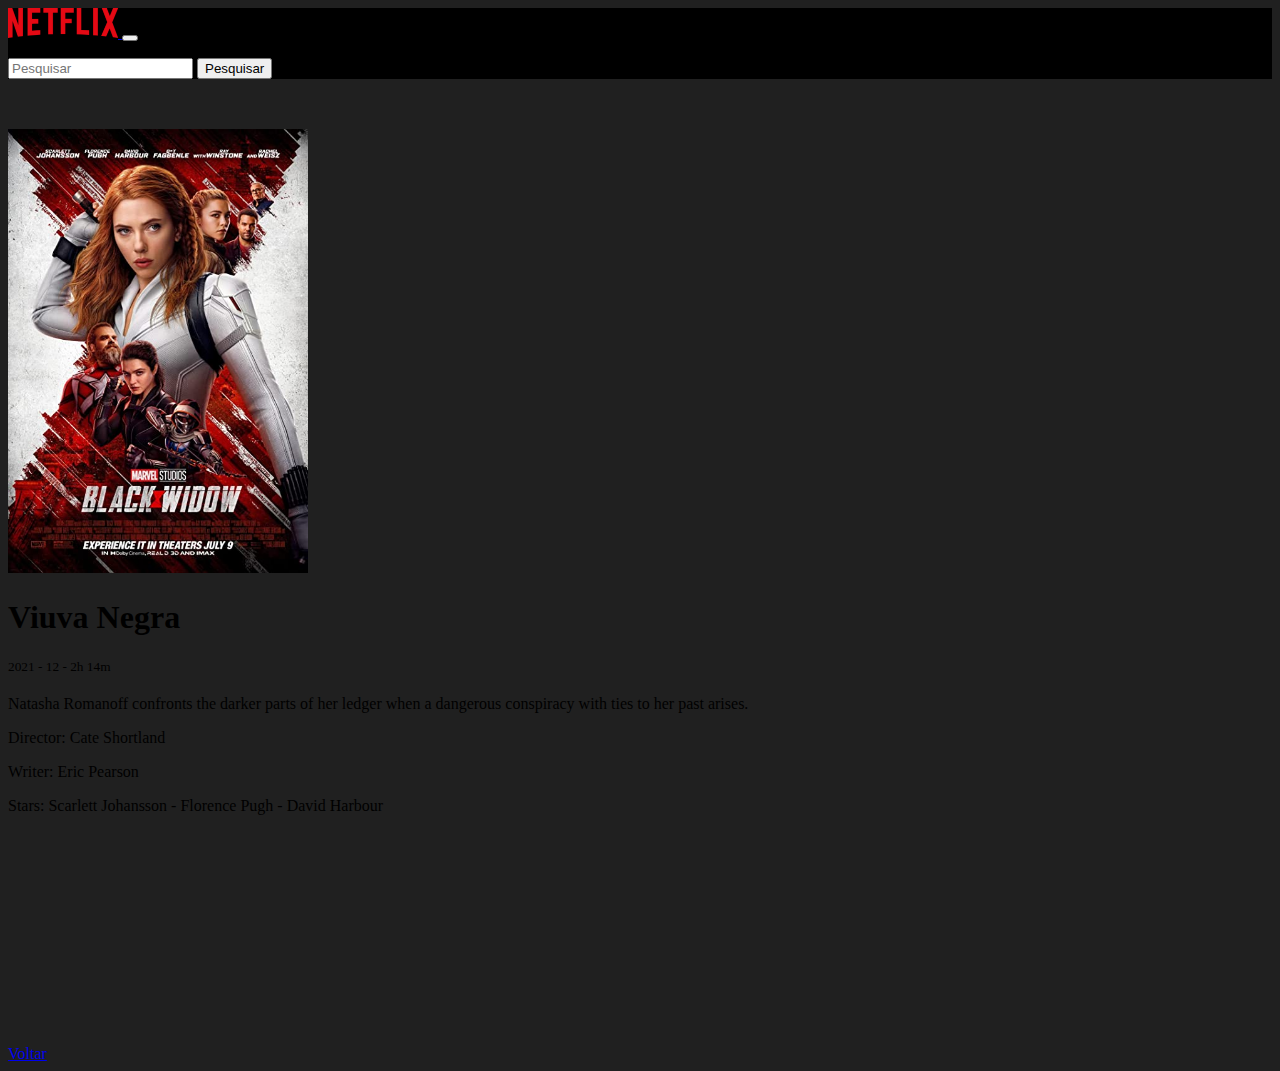
<file: atividade2/filme3.html>
<!DOCTYPE html>
<html lang="pt-br">

<head>
    <!-- Meta tags Obrigatórias -->
    <meta charset="utf-8">
    <meta name="viewport" content="width=device-width, initial-scale=1, shrink-to-fit=no">

    <!-- Bootstrap CSS -->
    <link rel="stylesheet" href="https://stackpath.bootstrapcdn.com/bootstrap/4.1.3/css/bootstrap.min.css"
        integrity="sha384-MCw98/SFnGE8fJT3GXwEOngsV7Zt27NXFoaoApmYm81iuXoPkFOJwJ8ERdknLPMO" crossorigin="anonymous">

    <title>O Esquadrão Suicida</title>
</head>

<body>

    <body style="background-color: rgb(32, 32, 32);" class="text-white">

        <nav class="navbar navbar-expand-lg navbar-dark" style="background-color: black;">
            <a class="navbar-brand" href="index.html">
                <img src="images/netflix-logo.png" width="110" height="auto" class="d-inline-block align-top" alt="">

            </a>
            <button class="navbar-toggler" type="button" data-toggle="collapse" data-target="#conteudoNavbarSuportado"
                aria-controls="conteudoNavbarSuportado" aria-expanded="false" aria-label="Alterna navegação">
                <span class="navbar-toggler-icon"></span>
            </button>

            <div class="collapse navbar-collapse" id="conteudoNavbarSuportado">
                <ul class="navbar-nav mr-auto">

                </ul>
                <form class="form-inline my-2 my-lg-0">
                    <input class="form-control mr-sm-2" type="search" placeholder="Pesquisar" aria-label="Pesquisar">
                    <button class="btn btn-outline-light my-2 my-sm-0" type="submit">Pesquisar</button>
                </form>
            </div>
        </nav>

        <div class="container" style="margin-top: 50px;">

            <div class="row">
                <div class="col">
                    <img src="images/filme3.jpg" width="300px">

                </div>

                <div class="col-lg-8">
                    <h1>Viuva Negra</h1>
                    <small>2021 - 12 - 2h 14m</small>

                    <p style="margin-top: 20px;">Natasha Romanoff confronts the darker parts of her ledger when a dangerous conspiracy with ties to her past arises.</p>
                    <p>Director: Cate Shortland</p>
                    <p>Writer: Eric Pearson</p>
                    <p>Stars: Scarlett Johansson - Florence Pugh - David Harbour</p>

                    <iframe style="margin-top: 30px; margin-bottom: 30px;" width="100%" height="100%" src="https://www.youtube.com/embed/ybji16u608U" title="YouTube video player" frameborder="0" allow="accelerometer; autoplay; clipboard-write; encrypted-media; gyroscope; picture-in-picture" allowfullscreen></iframe>

                    <a href="index.html" class="btn btn-danger btn-lg danger" role="button"
                        aria-pressed="true">Voltar</a>
                </div>

            </div>

        </div>

        <!-- JavaScript (Opcional) -->
        <!-- jQuery primeiro, depois Popper.js, depois Bootstrap JS -->
        <script src="https://code.jquery.com/jquery-3.3.1.slim.min.js"
            integrity="sha384-q8i/X+965DzO0rT7abK41JStQIAqVgRVzpbzo5smXKp4YfRvH+8abtTE1Pi6jizo"
            crossorigin="anonymous"></script>
        <script src="https://cdnjs.cloudflare.com/ajax/libs/popper.js/1.14.3/umd/popper.min.js"
            integrity="sha384-ZMP7rVo3mIykV+2+9J3UJ46jBk0WLaUAdn689aCwoqbBJiSnjAK/l8WvCWPIPm49"
            crossorigin="anonymous"></script>
        <script src="https://stackpath.bootstrapcdn.com/bootstrap/4.1.3/js/bootstrap.min.js"
            integrity="sha384-ChfqqxuZUCnJSK3+MXmPNIyE6ZbWh2IMqE241rYiqJxyMiZ6OW/JmZQ5stwEULTy"
            crossorigin="anonymous"></script>
    </body>

</html>
</file>
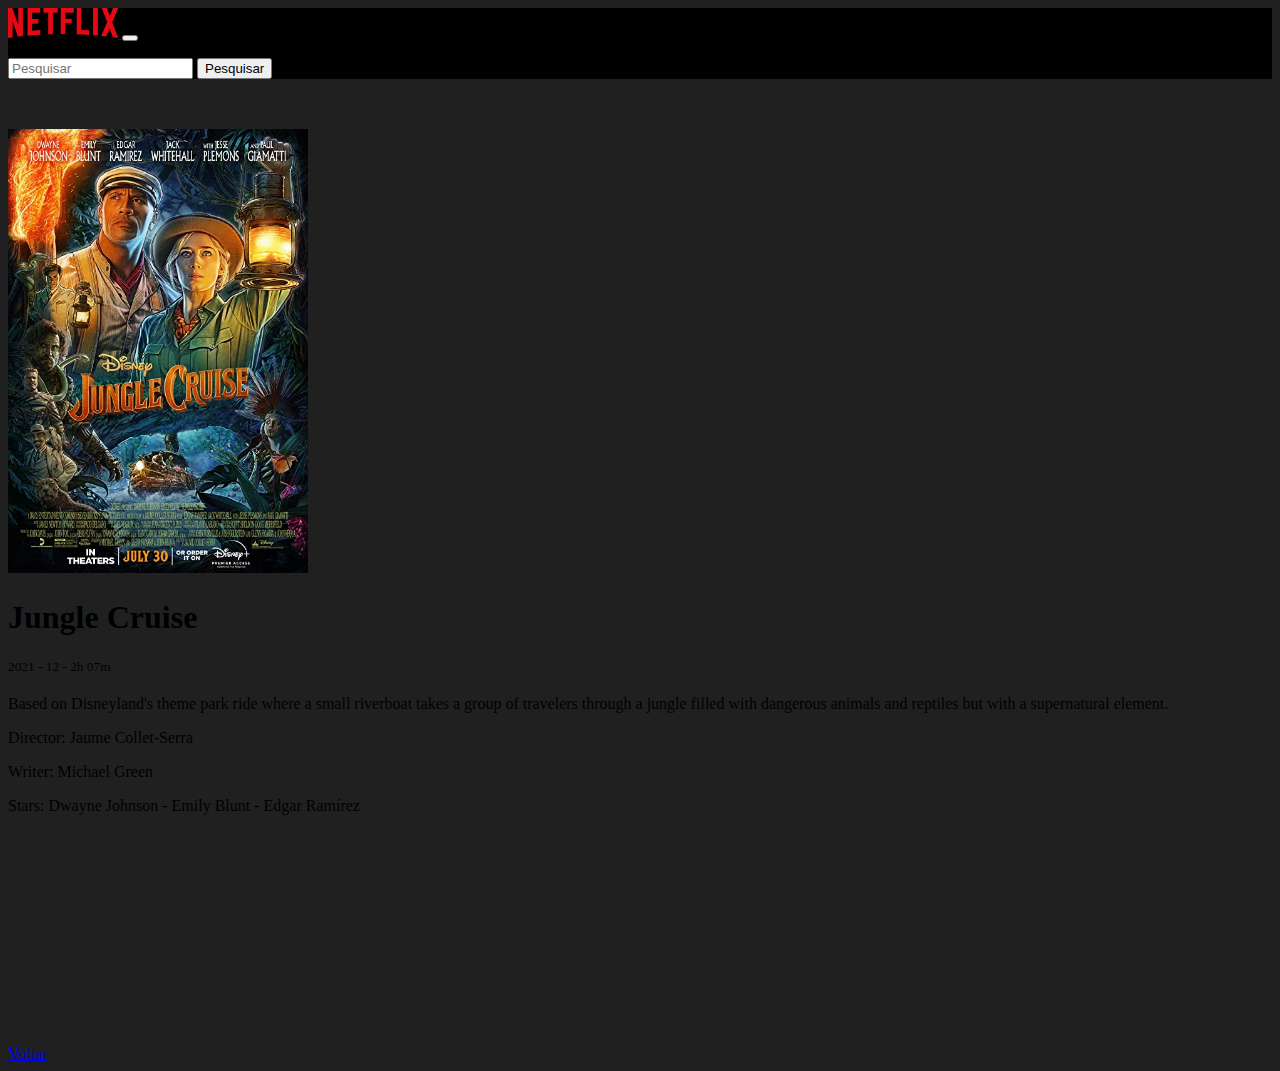
<file: atividade2/filme4.html>
<!DOCTYPE html>
<html lang="pt-br">

<head>
    <!-- Meta tags Obrigatórias -->
    <meta charset="utf-8">
    <meta name="viewport" content="width=device-width, initial-scale=1, shrink-to-fit=no">

    <!-- Bootstrap CSS -->
    <link rel="stylesheet" href="https://stackpath.bootstrapcdn.com/bootstrap/4.1.3/css/bootstrap.min.css"
        integrity="sha384-MCw98/SFnGE8fJT3GXwEOngsV7Zt27NXFoaoApmYm81iuXoPkFOJwJ8ERdknLPMO" crossorigin="anonymous">

    <title>O Esquadrão Suicida</title>
</head>

<body>

    <body style="background-color: rgb(32, 32, 32);" class="text-white">

        <nav class="navbar navbar-expand-lg navbar-dark" style="background-color: black;">
            <a class="navbar-brand" href="index.html">
                <img src="images/netflix-logo.png" width="110" height="auto" class="d-inline-block align-top" alt="">

            </a>
            <button class="navbar-toggler" type="button" data-toggle="collapse" data-target="#conteudoNavbarSuportado"
                aria-controls="conteudoNavbarSuportado" aria-expanded="false" aria-label="Alterna navegação">
                <span class="navbar-toggler-icon"></span>
            </button>

            <div class="collapse navbar-collapse" id="conteudoNavbarSuportado">
                <ul class="navbar-nav mr-auto">

                </ul>
                <form class="form-inline my-2 my-lg-0">
                    <input class="form-control mr-sm-2" type="search" placeholder="Pesquisar" aria-label="Pesquisar">
                    <button class="btn btn-outline-light my-2 my-sm-0" type="submit">Pesquisar</button>
                </form>
            </div>
        </nav>

        <div class="container" style="margin-top: 50px;">

            <div class="row">
                <div class="col">
                    <img src="images/filme4.jpg" width="300px">

                </div>

                <div class="col-lg-8">
                    <h1>Jungle Cruise</h1>
                    <small>2021 - 12 - 2h 07m</small>

                    <p style="margin-top: 20px;">Based on Disneyland's theme park ride where a small riverboat takes a group of travelers through a jungle filled with dangerous animals and reptiles but with a supernatural element.</p>
                    <p>Director: Jaume Collet-Serra</p>
                    <p>Writer: Michael Green</p>
                    <p>Stars: Dwayne Johnson - Emily Blunt - Edgar Ramírez</p>

                    <iframe style="margin-top: 30px; margin-bottom: 30px;" width="100%" height="100%" src="https://www.youtube.com/embed/f_HvoipFcA8" title="YouTube video player" frameborder="0" allow="accelerometer; autoplay; clipboard-write; encrypted-media; gyroscope; picture-in-picture" allowfullscreen></iframe>

                    <a href="index.html" class="btn btn-danger btn-lg danger" role="button"
                        aria-pressed="true">Voltar</a>
                </div>

            </div>

        </div>

        <!-- JavaScript (Opcional) -->
        <!-- jQuery primeiro, depois Popper.js, depois Bootstrap JS -->
        <script src="https://code.jquery.com/jquery-3.3.1.slim.min.js"
            integrity="sha384-q8i/X+965DzO0rT7abK41JStQIAqVgRVzpbzo5smXKp4YfRvH+8abtTE1Pi6jizo"
            crossorigin="anonymous"></script>
        <script src="https://cdnjs.cloudflare.com/ajax/libs/popper.js/1.14.3/umd/popper.min.js"
            integrity="sha384-ZMP7rVo3mIykV+2+9J3UJ46jBk0WLaUAdn689aCwoqbBJiSnjAK/l8WvCWPIPm49"
            crossorigin="anonymous"></script>
        <script src="https://stackpath.bootstrapcdn.com/bootstrap/4.1.3/js/bootstrap.min.js"
            integrity="sha384-ChfqqxuZUCnJSK3+MXmPNIyE6ZbWh2IMqE241rYiqJxyMiZ6OW/JmZQ5stwEULTy"
            crossorigin="anonymous"></script>
    </body>

</html>
</file>
<file: atividade1/style.css>
body{background-image:url("bkg.jpg");
    font-family: calibri light;
    font-size: larger;
  
    margin-left: 15px;
}

p{
    text-align: justify;
    background-color: rgba(255, 255, 255, 0.8);
    padding: 10px;
    
}

h1{
    text-align: center;
    font-size: 40px;

    
}

h2{
    margin-top: 70px;
}

img{
    width: 200px;
    padding: 10px;
    border-style: solid;
    border-color: #000000;
    border-width: 1px;
}

#jpg{
    display:flex;
    justify-content:center;
}

#gif{
    display: flex;
    justify-content: center;
}

#png{
    display: flex;
    justify-content: center;
}

#svg{
    display: flex;
    justify-content: center;
}

#svg2{
    width: 80px;
}

#tempo{
    display: flex;
    justify-content: center;
    margin-top: 80px;
}
</file>
<file: Aula 2/exemplo1/estilos.css>
body{
    background-color:#7fffd4;
    font-size: large;
    font-family: calibri light;
}
p{
    background-color:#0000ff;
    color: #ffffff;
    border:#000000;
    border-style: dotted;
    border-width: 5px;
    border-radius: 8px;
    padding: 8px;
}
h1{
    font-size: 50pt;
    text-decoration: underline;
}
h1, h2 {
    color :#008000;
}
img{
    width: 800px;
}
a{
    background-color: #ffffff;
    padding: 15px;
    text-decoration: none;
    
}
a:hover{
    background-color: #000000;
    color: #ffffff;
}
h2{
    padding-top: 30px;
}
section{
    background-color: chartreuse;
    
}
#conteudo-html{
    margin-left: 200px;
}
#conteudo-css{
    margin-right: 200px;
}
#cadeado{
    width: 20px;
}
.foto{
    border-width: 2px;
    border-style: dotted;
    border-color: darkgoldenrod;
    border-radius: 10px;
    padding: 10px;

}
</file>
